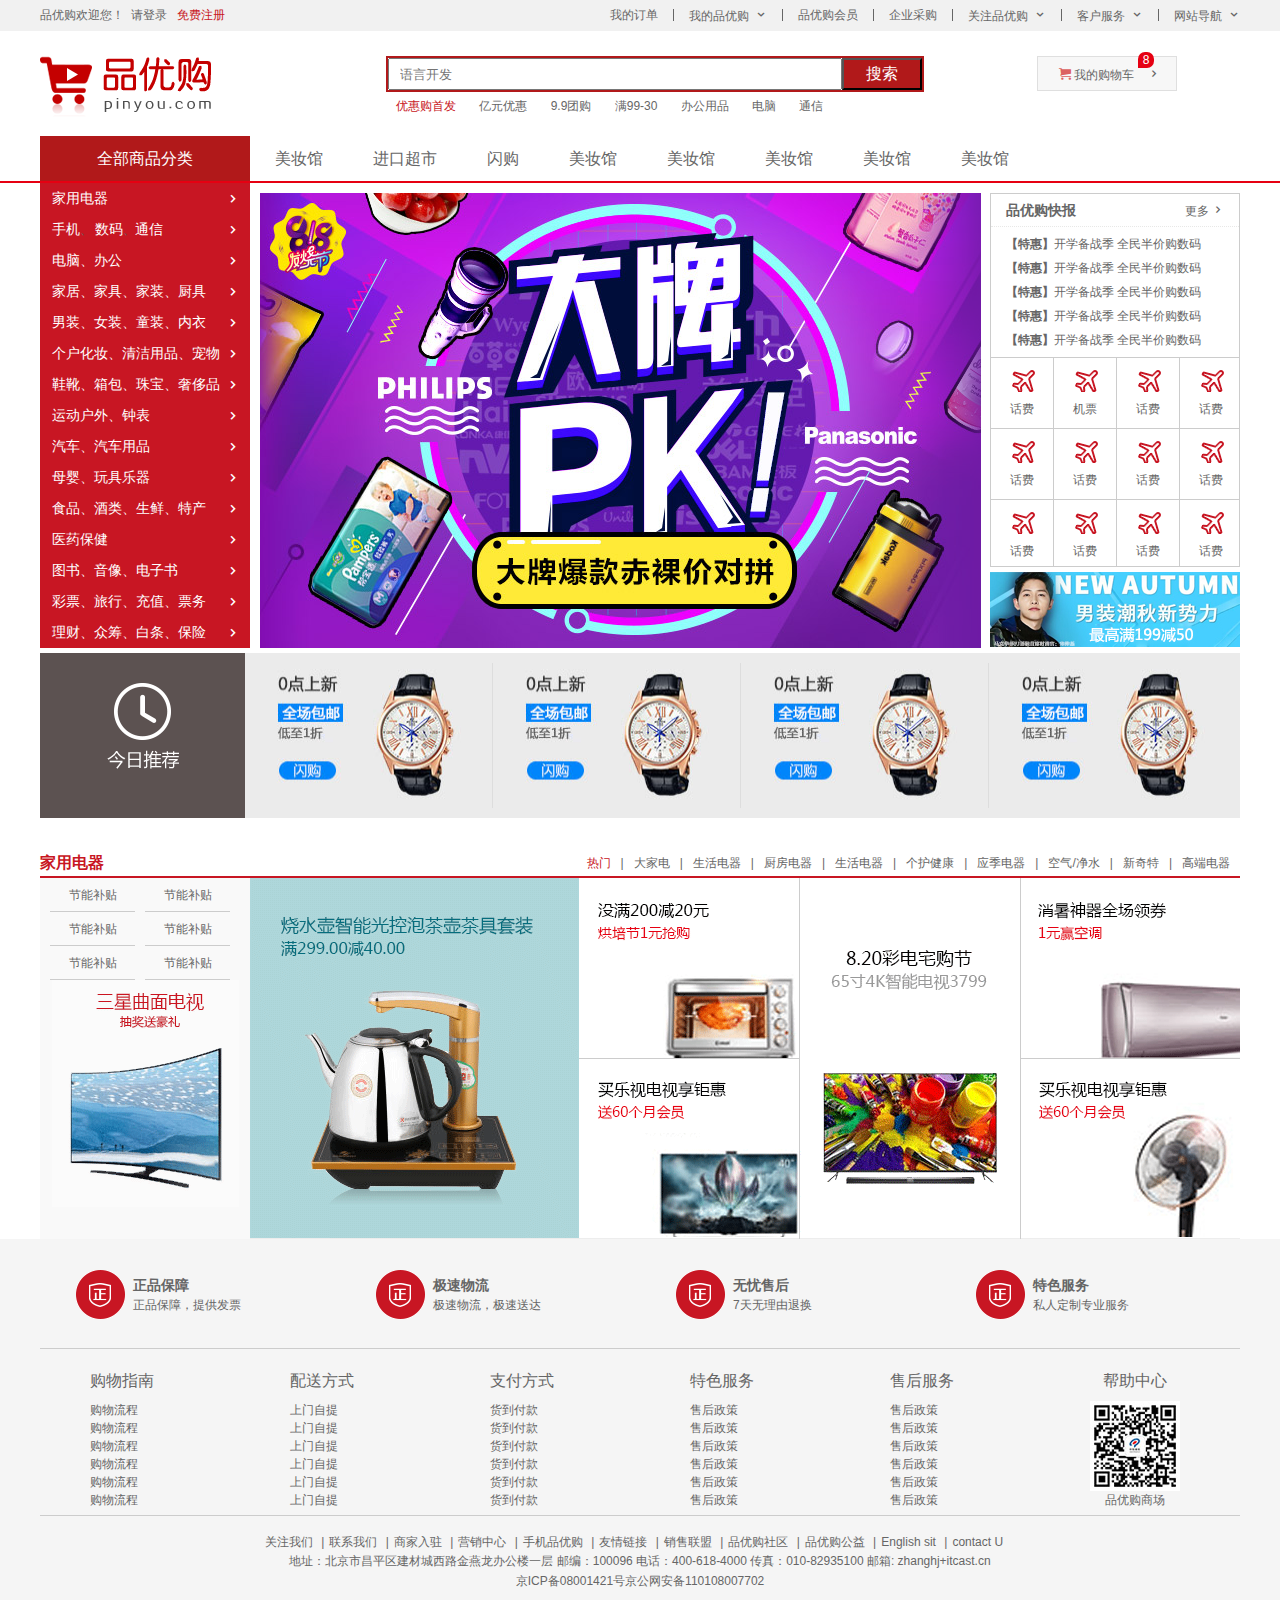
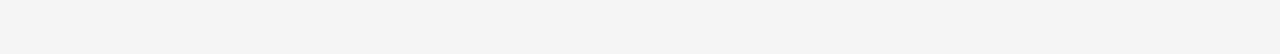
<file: index.html>
<!DOCTYPE html>
<html lang="en">
<head>
    <meta charset="UTF-8">
    <meta name="viewport" content="width=device-width, initial-scale=1.0">
    <title>品优购-综合网购首选-正品低价、品质保障、配送及时、轻松购物！</title>
    <!-- 网站说明 -->
    <meta name="description" content="品优购-专业的综合网上购物商城,销售家电、数码通讯、电脑、
    家居百货、服装服饰、母婴、图书、食品等数万个品牌优质商品.便捷、诚信的服务，为您提供愉悦的网上购物
    体验">
    <!-- 关键字 -->
    <meta name="keywords" content=""网上购物,网上商城,手机,笔记本,电脑,MP3,CD,VCD,DV,相机,数码,配
    件,手表,存储卡,品优购">
    <!-- 引入初始化样式文件 -->
    <link rel="stylesheet" href="css/base.css">
    <!-- 引入公共样式文件 -->
    <link rel="stylesheet" href="css/common.css">
    <!-- 引入首页特有样式表 -->
    <link rel="stylesheet" href="css/index.css">
    <!-- 引入favicon字体图标 -->
    <link rel="shortcut icon" href="favicon.ico">

</head>
<body>
    <!-- 快捷导航模块 -->
    <section class="shortcut">
        <div class="w">
            <div class="fl">
                <ul>
                    <li>品优购欢迎您！ &nbsp</li>
                    <li><a href="register.html">请登录 </a> &nbsp <a href="#" class="style_red">免费注册</a>
                </ul>
            </div>
            <div class="fr">
                <ul>
                    <li>我的订单</li>
                    <li></li>
                    <li class="arrow-icon">我的品优购</li>
                    <li></li>
                    <li>品优购会员</li>
                    <li></li>
                    <li>企业采购</li>
                    <li></li>
                    <li class="arrow-icon">关注品优购</li>
                    <li></li>
                    <li class="arrow-icon">客户服务</li>
                    <li></li>
                    <li class="arrow-icon">网站导航</li>
                </ul>
            </div>
        </div>
    </section>
    <!-- header头部模块制作 -->
    <header class="header w">
       <!-- logo模块 -->
    <div class="logo">
        <!-- H1标签，告诉搜索引擎，很重要 -->
        <h1>
            <a href="index.html" title="品优购商城"></a>
        </h1>
    </div>
    <!-- 搜索模块 -->
    <div class="search">
        <input type="text" name="" id="" placeholder="语言开发">
        <button>搜索</button>
    </div>
    <!-- 关键词模块  -->
    <div class="hotwords">
        <a href="#" class="style_red">优惠购首发</a>
        <a href="#">亿元优惠</a>
        <a href="#">9.9团购</a>
        <a href="#">满99-30</a>
        <a href="#">办公用品</a>
        <a href="#">电脑</a>
        <a href="#">通信</a>
    </div>
    <!-- 购物车模块 -->
    <div class="shopcar">
        我的购物车
        <i class="count">8</i>
    </div>
    </header>
    <!-- nav模块 -->
    <div class="nav">
        <div class="w">
           <div class="dropdown">
                <div class="dt">全部商品分类</div>
                <div class="dd">
                    <ul>
                        <li><a href="#">家用电器</a> </li>
                        <li><a href="list.html">手机</a>、 <a href="#">数码</a>、<a href="#">通信</a> </li>
                        <li><a href="#">电脑、办公</a> </li>
                        <li><a href="#">家居、家具、家装、厨具</a> </li>
                        <li><a href="#">男装、女装、童装、内衣</a> </li>
                        <li><a href="#">个户化妆、清洁用品、宠物</a> </li>
                        <li><a href="#">鞋靴、箱包、珠宝、奢侈品</a> </li>
                        <li><a href="#">运动户外、钟表</a> </li>
                        <li><a href="#">汽车、汽车用品</a> </li>
                        <li><a href="#">母婴、玩具乐器</a> </li>
                        <li><a href="#">食品、酒类、生鲜、特产</a> </li>
                        <li><a href="#">医药保健</a> </li>
                        <li><a href="#">图书、音像、电子书</a> </li>
                        <li><a href="#">彩票、旅行、充值、票务</a> </li>
                        <li><a href="#">理财、众筹、白条、保险</a> </li>

                    </ul>
                </div>
            </div>
            <div class="navitems">
                <ul>
                    <li><a href="#">美妆馆</a></li>
                    <li><a href="#">进口超市</a></li>
                    <li><a href="#">闪购</a></li>
                    <li><a href="#">美妆馆</a></li>
                    <li><a href="#">美妆馆</a></li>
                    <li><a href="#">美妆馆</a></li>
                    <li><a href="#">美妆馆</a></li>
                    <li><a href="#">美妆馆</a></li>
                </ul>
            </div> 
        </div>
    </div>
    <!-- nav模块结束 -->
    <!-- 首页专有的模块开始 -->
    <div class="w">
        <div class="main">
            <div class="focus">
                <ul>
                    <li>
                        <img src="upload/focus1.png" alt="">
                    </li>
                </ul>
            </div>
            <div class="newsflash">
                <div class="news">
                    <div class="bd">
                        <h5>品优购快报</h5>
                        <a href="#" class="more">更多&nbsp;</a>
                    </div>
                    <div class="news_bd">
                        <ul>
                            <li><a href="#"><strong>【特惠】</strong>开学备战季&nbsp;全民半价购数码</a></li>
                            <li><a href="#"><strong>【特惠】</strong>开学备战季&nbsp;全民半价购数码</a></li>
                            <li><a href="#"><strong>【特惠】</strong>开学备战季&nbsp;全民半价购数码</a></li>
                            <li><a href="#"><strong>【特惠】</strong>开学备战季&nbsp;全民半价购数码</a></li>
                            <li><a href="#"><strong>【特惠】</strong>开学备战季&nbsp;全民半价购数码</a></li>
                        </ul>
                    </div>
                </div>
                <div class="lifeservice">
                    <ul>
                        <li><i></i><p>话费</p></li>
                        <li><i></i><p>机票</p></li>
                        <li><i></i><p>话费</p></li>
                        <li><i></i><p>话费</p></li>
                        <li><i></i><p>话费</p></li>
                        <li><i></i><p>话费</p></li>
                        <li><i></i><p>话费</p></li>
                        <li><i></i><p>话费</p></li>
                        <li><i></i><p>话费</p></li>
                        <li><i></i><p>话费</p></li>
                        <li><i></i><p>话费</p></li>
                        <li><i></i><p>话费</p></li>
                    </ul>
                </div>
                <div class="bargin">
                    <img src="upload/bargain.png" alt="">
                </div>
            </div>
        </div>
    </div>
    <!-- 推荐模块开始 -->
    <div class="recom w">
        <div class="recom_hd">
            <img src="images/recom.png">
        </div>
        <div class="recom_bd">
            <ul>
                <li><img src="upload/recom_03.jpg" alt=""></li>
                <li><img src="upload/recom_03.jpg" alt=""></li>
                <li><img src="upload/recom_03.jpg" alt=""></li>
                <li><img src="upload/recom_03.jpg" alt=""></li>
            </ul>
        </div>
    </div>
    <!-- 楼层区域制作start -->
    <div class="floor">
        <!-- 一楼家电区 -->
        <div class="jiadian w">
            <div class="box_hd">
                <h5>家用电器</h5>
                <div class="tab_list">
                    <ul>
                        <li> <a href="#" class="style_red">热门</a>|</li>
                        <li><a href="#">大家电</a>|</li>
                        <li><a href="#">生活电器</a>|</li>
                        <li><a href="#">厨房电器</a>|</li>
                        <li><a href="#">生活电器</a>|</li>
                        <li><a href="#">个护健康</a>|</li>
                        <li><a href="#">应季电器</a>|</li>
                        <li><a href="#">空气/净水</a>|</li>
                        <li><a href="#">新奇特</a>|</li>
                        <li><a href="#"> 高端电器</a></li>
                    </ul>
                </div>
            </div>
            <div class="box_bd">
                <div class="tab_content">
                    <div class="tab_list_items">
                        <div class="col_210">
                            <ul>
                                <li><a href="#">节能补贴</a></li>
                                <li><a href="#">节能补贴</a></li>
                                <li><a href="#">节能补贴</a></li>
                                <li><a href="#">节能补贴</a></li>
                                <li><a href="#">节能补贴</a></li>
                                <li><a href="#">节能补贴</a></li>
                            </ul>
                            <a href="#">
                                <img src="upload/floor-1-1.png" alt="">
                            </a>
                        </div>
                        <div class="col_329">
                            <a href="#">
                                <img src="upload/floor-1-b01.png" alt="">
                            </a>
                        </div>
                        <div class="col_221">
                            <a href="#" class="bb"> <img src="upload/floor-1-2.png" alt=""></a>
                            <a href="#"> <img src="upload/floor-1-3.png" alt=""></a>
                        </div>
                        <div class="col_221">
                                <a href="#"> <img src="upload/floor-1-4.png" alt=""></a>
                              
                        </div>
                        <div class="col_219">
                                <a href="#" class="bb"> <img src="upload/floor-1-5.png" alt=""></a>
                                <a href="#"> <img src="upload/floor-1-6.png" alt=""></a>
                        </div>
                    </div>
                </div>
            </div>
        </div>
    </div>
    <!-- 底部模块开始 -->
    <footer class="footer">
        <div class="w">
            <!-- 服务模块 -->
            <div class="mod_service">
                <ul>
                    <li>
                        <h5></h5>
                        <div class="service_txt">
                            <h4>正品保障</h4>
                            <p>正品保障，提供发票</p>
                        </div>
                    </li>
                    <li>
                        <h5></h5>
                        <div class="service_txt">
                            <h4>极速物流</h4>
                            <p>极速物流，极速送达</p>
                        </div>
                    </li>
                    <li>
                        <h5></h5>
                        <div class="service_txt">
                            <h4>无忧售后</h4>
                            <p>7天无理由退换</p>
                        </div>
                    </li>
                    <li>
                        <h5></h5>
                        <div class="service_txt">
                            <h4>特色服务</h4>
                            <p>私人定制专业服务</p>
                        </div>
                    </li>
                </ul>
            </div>
            <!-- 帮助模块 -->
            <div class="mod_help">
                <dl>
                    <dt>购物指南</dt>
                    <dd><a href="#">购物流程</a></dd>
                    <dd><a href="#">购物流程</a></dd>
                    <dd><a href="#">购物流程</a></dd>
                    <dd><a href="#">购物流程</a></dd>
                    <dd><a href="#">购物流程</a></dd>
                    <dd><a href="#">购物流程</a></dd>
                </dl>
                <dl>
                    <dt>配送方式</dt>
                    <dd><a href="#">上门自提</a></dd>
                    <dd><a href="#">上门自提</a></dd>
                    <dd><a href="#">上门自提</a></dd>
                    <dd><a href="#">上门自提</a></dd>
                    <dd><a href="#">上门自提</a></dd>
                    <dd><a href="#">上门自提</a></dd>
                </dl>
                <dl>
                    <dt>支付方式</dt>
                    <dd><a href="#">货到付款</a></dd>
                    <dd><a href="#">货到付款</a></dd>
                    <dd><a href="#">货到付款</a></dd>
                    <dd><a href="#">货到付款</a></dd>
                    <dd><a href="#">货到付款</a></dd>
                    <dd><a href="#">货到付款</a></dd>
                </dl>
                <dl>
                    <dt>特色服务</dt>
                    <dd><a href="#">售后政策</a></dd>
                    <dd><a href="#">售后政策</a></dd>
                    <dd><a href="#">售后政策</a></dd>
                    <dd><a href="#">售后政策</a></dd>
                    <dd><a href="#">售后政策</a></dd>
                    <dd><a href="#">售后政策</a></dd>
                </dl>
                <dl>
                    <dt>售后服务</dt>
                    <dd><a href="#">售后政策</a></dd>
                    <dd><a href="#">售后政策</a></dd>
                    <dd><a href="#">售后政策</a></dd>
                    <dd><a href="#">售后政策</a></dd>
                    <dd><a href="#">售后政策</a></dd>
                    <dd><a href="#">售后政策</a></dd>
                </dl>
                <dl>
                    <dt>帮助中心</dt>
                    <dd>
                        <img src="images/wx_cz.jpg">
                        品优购商场
                    </dd>
                </dl>
            </div>
            <!-- 版权模块 -->
            <div class="mod_copyright">
                <div class="links">
                    <ul>
                        <li>
                            <a href="#">关注我们</a>
                            <span>|</span>
                        </li>
                        <li>
                            <a href="#">联系我们</a>
                            <span>|</span>
                        </li>
                        <li>
                            <a href="#">商家入驻</a>
                            <span>|</span>
                        </li>
                        <li>
                            <a href="#">营销中心</a>
                            <span>|</span>
                        </li>
                        <li>
                            <a href="#">手机品优购</a>
                            <span>|</span>
                        </li>
                        <li>
                            <a href="#">友情链接</a>
                            <span>|</span>
                        </li>
                        <li>
                            <a href="#">销售联盟</a>
                            <span>|</span>
                        </li>
                        <li><a href="#">品优购社区</a>
                        <span>|</span></li>
                        <li><a href="#">品优购公益</a>
                        <span>|</span></li>
                        <li><a href="#">English sit</a>
                        <span>|</span></li>
                        <li><a href="#">contact U</a></li>
                    </ul>
                </div>
                <div class="copyright">
                    <p>地址：北京市昌平区建材城西路金燕龙办公楼一层 邮编：100096 电话：400-618-4000 传真：010-82935100 邮箱: zhanghj+itcast.cn <br>
                            京ICP备08001421号京公网安备110108007702</p>
                </div>
            </div>
        </div>
    </footer>
    
</body>
</html>
</file>
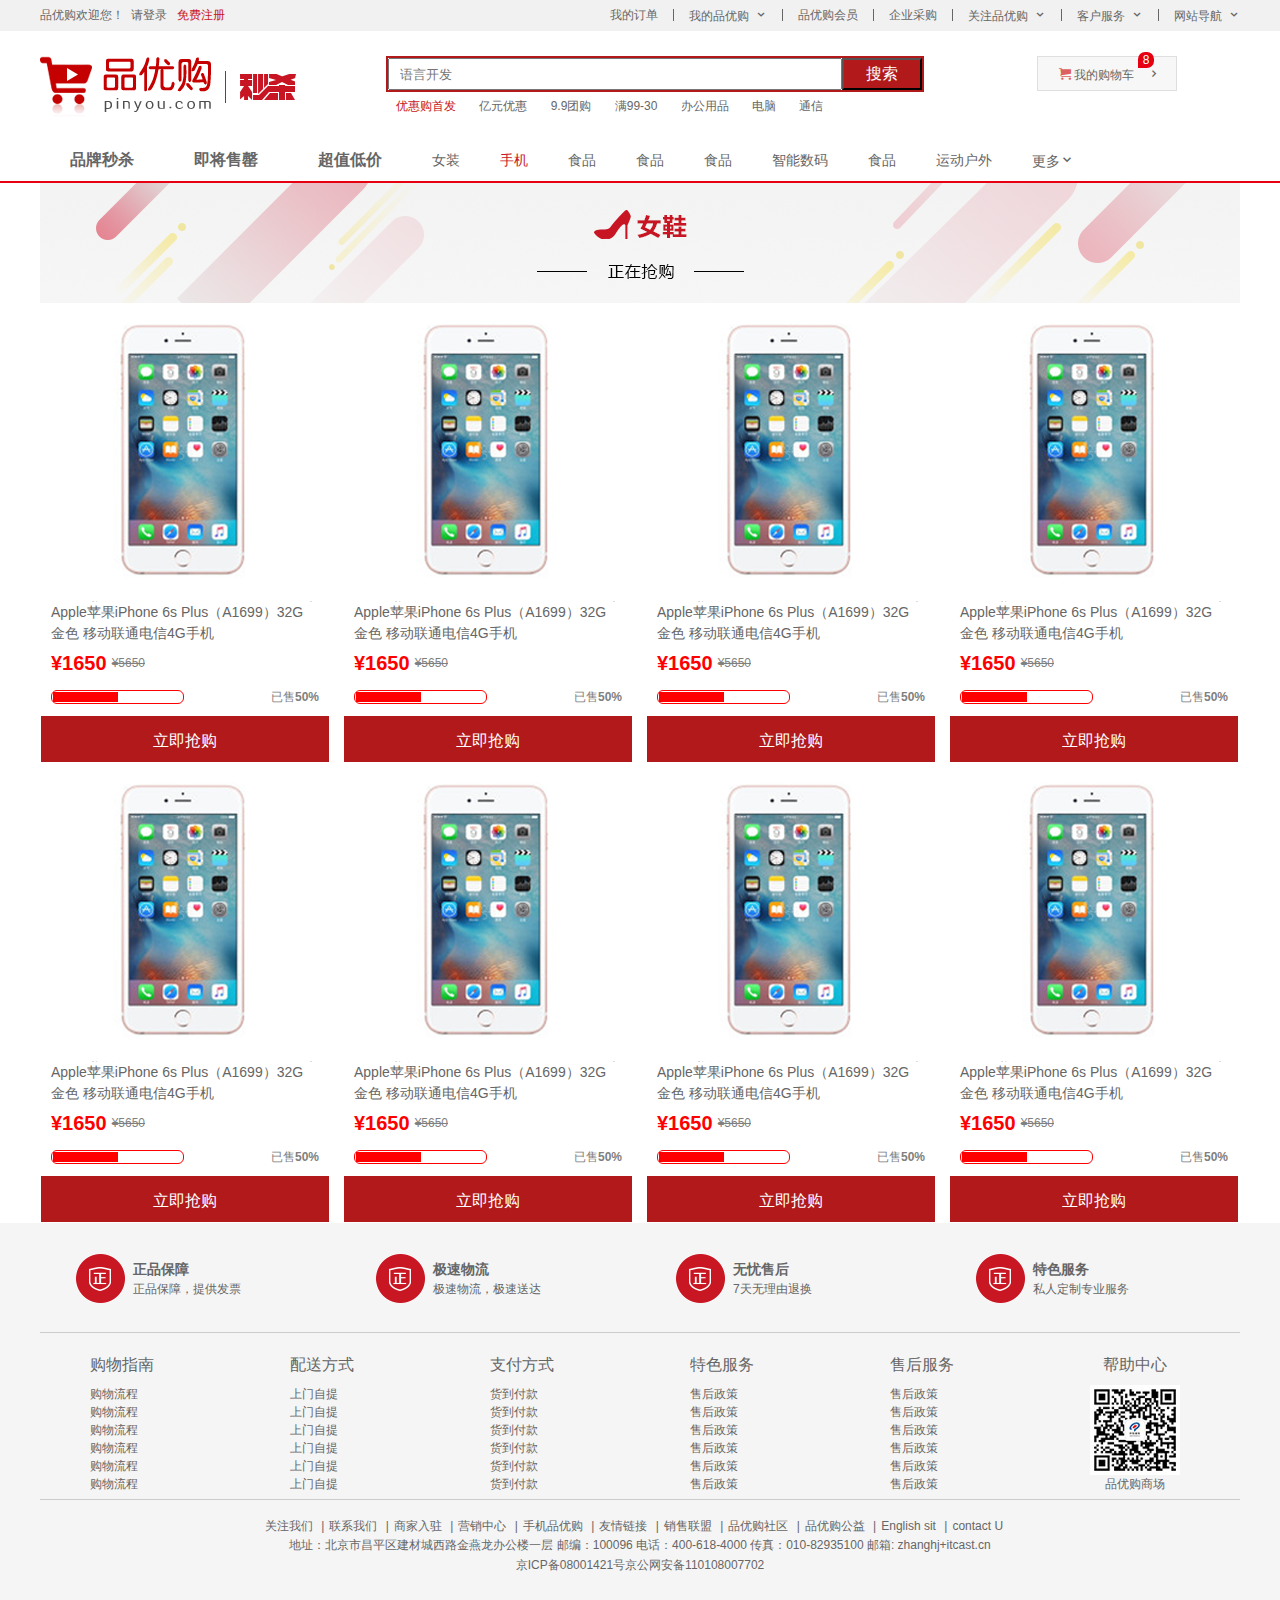
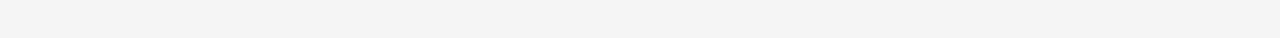
<file: list.html>
<!DOCTYPE html>
<html lang="en">
<head>
    <meta charset="UTF-8">
    <meta name="viewport" content="width=device-width, initial-scale=1.0">
    <title>品优购列表页</title>
    <!-- 引入favicon图标 -->
    <link rel="shortcut icon" href="favicon.ico" />
    <!-- 引入我们初始化样式文件 -->
    <link rel="stylesheet" href="css/base.css">
    <!-- 引入我们公共的样式文件 -->
    <link rel="stylesheet" href="css/common.css">
    <!-- 引入我们列表页的css文件 -->
    <link rel="stylesheet" href="css/list.css">
</head>
<body>
    <!-- 快捷导航模块 -->
    <section class="shortcut">
            <div class="w">
                <div class="fl">
                    <ul>
                        <li>品优购欢迎您！ &nbsp</li>
                        <li><a href="#">请登录 </a> &nbsp <a href="#" class="style_red">免费注册</a>
                    </ul>
                </div>
                <div class="fr">
                    <ul>
                        <li>我的订单</li>
                        <li></li>
                        <li class="arrow-icon">我的品优购</li>
                        <li></li>
                        <li>品优购会员</li>
                        <li></li>
                        <li>企业采购</li>
                        <li></li>
                        <li class="arrow-icon">关注品优购</li>
                        <li></li>
                        <li class="arrow-icon">客户服务</li>
                        <li></li>
                        <li class="arrow-icon">网站导航</li>
                    </ul>
                </div>
            </div>
    </section>
    <!-- header头部模块制作 -->
    <header class="header w">
        <!-- logo模块 -->
        <div class="logo">
            <!-- H1标签，告诉搜索引擎，很重要 -->
            <h1>
                <a href="index.html" title="品优购商城"></a>
            </h1>
        </div>
        <!-- 列表秒杀mok -->
        <div class="sk">
            <img src="images/sk.png" alt="">
        </div>
        <!-- 搜索模块 -->
        <div class="search">
            <input type="text" name="" id="" placeholder="语言开发">
            <button>搜索</button>
        </div>
        <!-- 关键词模块  -->
        <div class="hotwords">
            <a href="#" class="style_red">优惠购首发</a>
            <a href="#">亿元优惠</a>
            <a href="#">9.9团购</a>
            <a href="#">满99-30</a>
            <a href="#">办公用品</a>
            <a href="#">电脑</a>
            <a href="#">通信</a>
        </div>
        <!-- 购物车模块 -->
        <div class="shopcar">
            我的购物车
            <i class="count">8</i>
        </div>
    </header>
    <!-- nav模块开始 -->
    <div class="nav">
        <div class="w">
            <div class="sk_list">
                <ul>
                    <li><a href="#">品牌秒杀</a></li>
                    <li><a href="#">即将售罄</a></li>
                    <li><a href="#">超值低价</a></li>
                </ul>
            </div>
            <div class="sk_con">
                <ul>
                    <li><a href="#">女装</a></li>
                    <li><a href="#" class="style_red">手机</a></li>
                    <li><a href="#">食品</a></li>
                    <li><a href="#">食品</a></li>
                    <li><a href="#">食品</a></li>
                    <li><a href="#">智能数码</a></li>
                    <li><a href="#">食品</a></li>
                    <li><a href="#">运动户外</a></li>
                    <li><a href="#" class="more">更多</a></li>
                </ul>
            </div>
        </div>
    </div>
    <!-- 列表页主体模块开始 -->
    <div class="sk_container">
        <div class="w">
            <div class="sk_hd">
                <img src="upload/bg_03.png" alt="">
            </div>
            <div class="sk_bd">
                <ul class="clearfix">
                   <li>
                       <div class="box1">
                           <img src="images/iphone.png" alt="">
                           <p class="review">Apple苹果iPhone 6s Plus（A1699）32G 金色 移动联通电信4G手机</p>
                           <div class="price">
                                <span class="miaosha">
                                    ¥1650
                                </span>
                                <span class="origin">
                                    ¥5650
                                </span>
                            </div>
                            <div class="jindutiao">
                                <div class="bar">
                                    <div class="bar_in"></div>
                                </div>
                                <span>已售<strong>50%</strong></span>
                            </div>
                                
                            <div class="buy_now">
                                <a href="#">立即抢购</a>
                            </div>
                        </div>
                    </li>
                    <li>
                        <div class="box1">
                            <img src="images/iphone.png" alt="">
                            <p class="review">Apple苹果iPhone 6s Plus（A1699）32G 金色 移动联通电信4G手机</p>
                            <div class="price">
                                 <span class="miaosha">
                                     ¥1650
                                 </span>
                                 <span class="origin">
                                     ¥5650
                                 </span>
                             </div>
                             <div class="jindutiao">
                                 <div class="bar">
                                     <div class="bar_in"></div>
                                 </div>
                                 <span>已售<strong>50%</strong></span>
                             </div>
                                 
                             <div class="buy_now">
                                <a href="#">立即抢购</a>
                             </div>
                         </div>
                     </li>
                     <li>
                        <div class="box1">
                            <img src="images/iphone.png" alt="">
                            <p class="review">Apple苹果iPhone 6s Plus（A1699）32G 金色 移动联通电信4G手机</p>
                            <div class="price">
                                 <span class="miaosha">
                                     ¥1650
                                 </span>
                                 <span class="origin">
                                     ¥5650
                                 </span>
                             </div>
                             <div class="jindutiao">
                                 <div class="bar">
                                     <div class="bar_in"></div>
                                 </div>
                                 <span>已售<strong>50%</strong></span>
                             </div>
                                 
                             <div class="buy_now">
                                <a href="#">立即抢购</a>
                             </div>
                         </div>
                     </li>
                     <li>
                        <div class="box1">
                            <img src="images/iphone.png" alt="">
                            <p class="review">Apple苹果iPhone 6s Plus（A1699）32G 金色 移动联通电信4G手机</p>
                            <div class="price">
                                 <span class="miaosha">
                                     ¥1650
                                 </span>
                                 <span class="origin">
                                     ¥5650
                                 </span>
                             </div>
                             <div class="jindutiao">
                                 <div class="bar">
                                     <div class="bar_in"></div>
                                 </div>
                                 <span>已售<strong>50%</strong></span>
                             </div>
                                 
                             <div class="buy_now">
                                <a href="#">立即抢购</a>
                             </div>
                         </div>
                     </li>
                     <li>
                        <div class="box1">
                            <img src="images/iphone.png" alt="">
                            <p class="review">Apple苹果iPhone 6s Plus（A1699）32G 金色 移动联通电信4G手机</p>
                            <div class="price">
                                 <span class="miaosha">
                                     ¥1650
                                 </span>
                                 <span class="origin">
                                     ¥5650
                                 </span>
                             </div>
                             <div class="jindutiao">
                                 <div class="bar">
                                     <div class="bar_in"></div>
                                 </div>
                                 <span>已售<strong>50%</strong></span>
                             </div>
                                 
                             <div class="buy_now">
                                <a href="#">立即抢购</a>
                             </div>
                         </div>
                     </li>
                     <li>
                         <div class="box1">
                             <img src="images/iphone.png" alt="">
                             <p class="review">Apple苹果iPhone 6s Plus（A1699）32G 金色 移动联通电信4G手机</p>
                             <div class="price">
                                  <span class="miaosha">
                                      ¥1650
                                  </span>
                                  <span class="origin">
                                      ¥5650
                                  </span>
                              </div>
                              <div class="jindutiao">
                                  <div class="bar">
                                      <div class="bar_in"></div>
                                  </div>
                                  <span>已售<strong>50%</strong></span>
                              </div>
                                  
                              <div class="buy_now">
                                <a href="#">立即抢购</a>
                              </div>
                          </div>
                      </li>
                      <li>
                         <div class="box1">
                             <img src="images/iphone.png" alt="">
                             <p class="review">Apple苹果iPhone 6s Plus（A1699）32G 金色 移动联通电信4G手机</p>
                             <div class="price">
                                  <span class="miaosha">
                                      ¥1650
                                  </span>
                                  <span class="origin">
                                      ¥5650
                                  </span>
                              </div>
                              <div class="jindutiao">
                                  <div class="bar">
                                      <div class="bar_in"></div>
                                  </div>
                                  <span>已售<strong>50%</strong></span>
                              </div>
                                  
                              <div class="buy_now">
                                <a href="#">立即抢购</a>
                              </div>
                          </div>
                      </li>
                      <li>
                         <div class="box1">
                             <img src="images/iphone.png" alt="">
                             <p class="review">Apple苹果iPhone 6s Plus（A1699）32G 金色 移动联通电信4G手机</p>
                             <div class="price">
                                  <span class="miaosha">
                                      ¥1650
                                  </span>
                                  <span class="origin">
                                      ¥5650
                                  </span>
                              </div>
                              <div class="jindutiao">
                                  <div class="bar">
                                      <div class="bar_in"></div>
                                  </div>
                                  <span>已售<strong>50%</strong></span>
                              </div>
                                  
                              <div class="buy_now">
                                  <a href="#">立即抢购</a>
                              </div>
                          </div>
                      </li>
                </ul>
            </div>
        </div>
    </div>
    <!-- 底部模块开始 -->
    <footer class="footer">
        <div class="w">
            <!-- 服务模块 -->
            <div class="mod_service">
                <ul>
                    <li>
                        <h5></h5>
                        <div class="service_txt">
                            <h4>正品保障</h4>
                            <p>正品保障，提供发票</p>
                        </div>
                    </li>
                    <li>
                        <h5></h5>
                        <div class="service_txt">
                            <h4>极速物流</h4>
                            <p>极速物流，极速送达</p>
                        </div>
                    </li>
                    <li>
                        <h5></h5>
                        <div class="service_txt">
                            <h4>无忧售后</h4>
                            <p>7天无理由退换</p>
                        </div>
                    </li>
                    <li>
                        <h5></h5>
                        <div class="service_txt">
                            <h4>特色服务</h4>
                            <p>私人定制专业服务</p>
                        </div>
                    </li>
                </ul>
            </div>
            <!-- 帮助模块 -->
            <div class="mod_help">
                <dl>
                    <dt>购物指南</dt>
                    <dd><a href="#">购物流程</a></dd>
                    <dd><a href="#">购物流程</a></dd>
                    <dd><a href="#">购物流程</a></dd>
                    <dd><a href="#">购物流程</a></dd>
                    <dd><a href="#">购物流程</a></dd>
                    <dd><a href="#">购物流程</a></dd>
                </dl>
                <dl>
                    <dt>配送方式</dt>
                    <dd><a href="#">上门自提</a></dd>
                    <dd><a href="#">上门自提</a></dd>
                    <dd><a href="#">上门自提</a></dd>
                    <dd><a href="#">上门自提</a></dd>
                    <dd><a href="#">上门自提</a></dd>
                    <dd><a href="#">上门自提</a></dd>
                </dl>
                <dl>
                    <dt>支付方式</dt>
                    <dd><a href="#">货到付款</a></dd>
                    <dd><a href="#">货到付款</a></dd>
                    <dd><a href="#">货到付款</a></dd>
                    <dd><a href="#">货到付款</a></dd>
                    <dd><a href="#">货到付款</a></dd>
                    <dd><a href="#">货到付款</a></dd>
                </dl>
                <dl>
                    <dt>特色服务</dt>
                    <dd><a href="#">售后政策</a></dd>
                    <dd><a href="#">售后政策</a></dd>
                    <dd><a href="#">售后政策</a></dd>
                    <dd><a href="#">售后政策</a></dd>
                    <dd><a href="#">售后政策</a></dd>
                    <dd><a href="#">售后政策</a></dd>
                </dl>
                <dl>
                    <dt>售后服务</dt>
                    <dd><a href="#">售后政策</a></dd>
                    <dd><a href="#">售后政策</a></dd>
                    <dd><a href="#">售后政策</a></dd>
                    <dd><a href="#">售后政策</a></dd>
                    <dd><a href="#">售后政策</a></dd>
                    <dd><a href="#">售后政策</a></dd>
                </dl>
                <dl>
                    <dt>帮助中心</dt>
                    <dd>
                        <img src="images/wx_cz.jpg">
                        品优购商场
                    </dd>
                </dl>
            </div>
            <!-- 版权模块 -->
            <div class="mod_copyright">
                <div class="links">
                    <ul>
                        <li>
                            <a href="#">关注我们</a>
                            <span>|</span>
                        </li>
                        <li>
                            <a href="#">联系我们</a>
                            <span>|</span>
                        </li>
                        <li>
                            <a href="#">商家入驻</a>
                            <span>|</span>
                        </li>
                        <li>
                            <a href="#">营销中心</a>
                            <span>|</span>
                        </li>
                        <li>
                            <a href="#">手机品优购</a>
                            <span>|</span>
                        </li>
                        <li>
                            <a href="#">友情链接</a>
                            <span>|</span>
                        </li>
                        <li>
                            <a href="#">销售联盟</a>
                            <span>|</span>
                        </li>
                        <li><a href="#">品优购社区</a>
                        <span>|</span></li>
                        <li><a href="#">品优购公益</a>
                        <span>|</span></li>
                        <li><a href="#">English sit</a>
                        <span>|</span></li>
                        <li><a href="#">contact U</a></li>
                    </ul>
                </div>
                <div class="copyright">
                    <p>地址：北京市昌平区建材城西路金燕龙办公楼一层 邮编：100096 电话：400-618-4000 传真：010-82935100 邮箱: zhanghj+itcast.cn <br>
                            京ICP备08001421号京公网安备110108007702</p>
                </div>
            </div>
        </div>
    </footer>
</body>
</html>
</file>
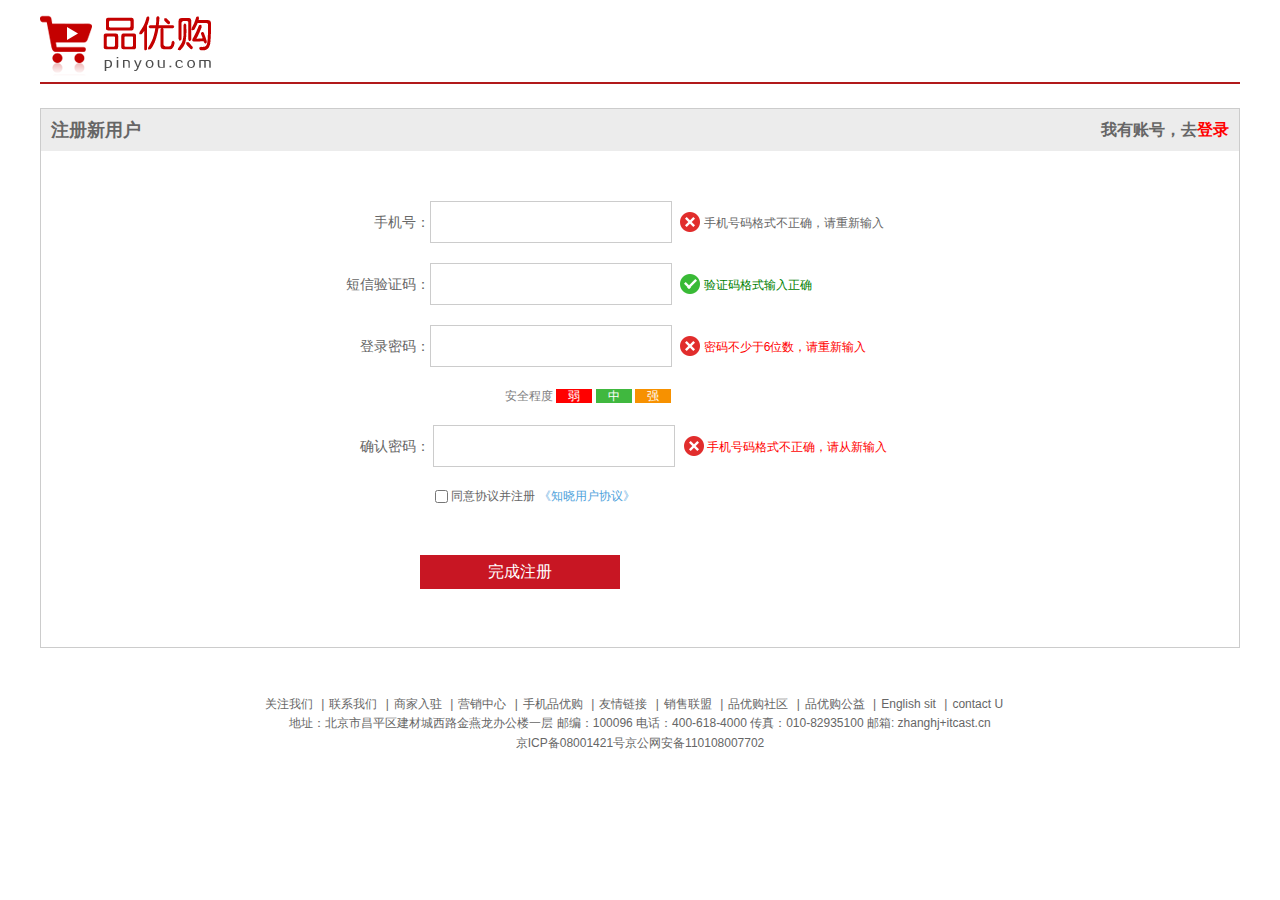
<file: register.html>
<!DOCTYPE html>
<html lang="en">
<head>
    <meta charset="UTF-8">
    <meta name="viewport" content="width=device-width, initial-scale=1.0">
    <title>品优购个人注册</title>
    <link rel="stylesheet" href="css/base.css">
    <link rel="stylesheet" href="css/register.css">
    <link rel="shortcut icon" href="favicon.ico">
</head>
<body>
    <div class="w">
        <!-- 头部 -->
        <header>
           <div class="logo">
                <a href="index.html"><img src="images/logo.png" alt=""></a>
            </div> 
        </header>
        <!-- 注册内容 -->
        <div class="registerarea">
            <h3>注册新用户
                <div class="login">我有账号，去<a href="#">登录</a></div>
            </h3>
            <div class="reg_form">
                <form action="">
                    <ul>
                        <li>
                            <label>手机号：</label><input type="text" class="inp">
                            <span clas="error"><i class="error_icon"></i> 手机号码格式不正确，请重新输入</span>
                        </li>
                        <li>
                            <label>短信验证码：</label><input type="text" class="inp">
                            <span class="success"><i class="success_icon"></i> 验证码格式输入正确</span>
                        </li>
                        <li>
                            <label>登录密码：</label><input type="password" class="inp">
                            <span class="error"><i class="error_icon"></i> 密码不少于6位数，请重新输入</span>
                        </li>
                        <li class="safe">
                            安全程度 <em class="ruo">弱</em> <em class="zhong">中</em> <em class="qiang">强</em> 
                        </li>
                        <li>
                            <label for="">确认密码：</label> <input type="password" class="inp">
                            <span class="error"> <i class="error_icon"></i> 手机号码格式不正确，请从新输入 </span></li>
                        <li class="agree">
                            <input type="checkbox" name="" id=""> 同意协议并注册 <a href="#">《知晓用户协议》</a>    
                        </li>
                        <li>
                            <input type="submit" value="完成注册" class="btn">
                        </li>
                    </ul>
                </form>
            </div>

        </div>
        <!-- 尾部 -->
        <footer>
            <!-- 版权模块 -->
            <div class="mod_copyright">
                <div class="links">
                    <ul>
                        <li>
                            <a href="#">关注我们</a>
                            <span>|</span>
                        </li>
                        <li>
                            <a href="#">联系我们</a>
                            <span>|</span>
                        </li>
                        <li>
                            <a href="#">商家入驻</a>
                            <span>|</span>
                        </li>
                        <li>
                            <a href="#">营销中心</a>
                            <span>|</span>
                        </li>
                        <li>
                            <a href="#">手机品优购</a>
                            <span>|</span>
                        </li>
                        <li>
                            <a href="#">友情链接</a>
                            <span>|</span>
                        </li>
                        <li>
                            <a href="#">销售联盟</a>
                            <span>|</span>
                        </li>
                        <li><a href="#">品优购社区</a>
                        <span>|</span></li>
                        <li><a href="#">品优购公益</a>
                        <span>|</span></li>
                        <li><a href="#">English sit</a>
                        <span>|</span></li>
                        <li><a href="#">contact U</a></li>
                    </ul>
                </div>
                <div class="copyright">
                    <p>地址：北京市昌平区建材城西路金燕龙办公楼一层 邮编：100096 电话：400-618-4000 传真：010-82935100 邮箱: zhanghj+itcast.cn <br>
                                京ICP备08001421号京公网安备110108007702</p>
                </div>
            </div>
            
        </footer>
    </div>
    
</body>
</html>
</file>
<file: css/base.css>
/* 把我们所有标签的内外边距清零 */
* {
    margin: 0;
    padding: 0;
    /* css3盒子模型 */
    box-sizing: border-box;
}
/* em 和 i 斜体的文字不倾斜 */
em,
i {
    font-style: normal
}
/* 去掉li 的小圆点 */
li {
    list-style: none
}

img {
    /* border 0 照顾低版本浏览器 如果 图片外面包含了链接会有边框的问题 */
    border: 0;
    /* 取消图片底侧有空白缝隙的问题 */
    vertical-align: middle
}

button {
    /* 当我们鼠标经过button 按钮的时候，鼠标变成小手 */
    cursor: pointer
}

a {
    color: #666;
    text-decoration: none
}

a:hover {
    color: #c81623
}

button,
input {
    /* "\5B8B\4F53" 就是宋体的意思 这样浏览器兼容性比较好 */
    font-family: Microsoft YaHei, Heiti SC, tahoma, arial, Hiragino Sans GB, "\5B8B\4F53", sans-serif
}

body {
    /* CSS3 抗锯齿形 让文字显示的更加清晰 */
    -webkit-font-smoothing: antialiased;
    background-color: #fff;
    font: 12px/1.5 Microsoft YaHei, Heiti SC, tahoma, arial, Hiragino Sans GB, "\5B8B\4F53", sans-serif;
    color: #666
}

.hide,
.none {
    display: none
}
/* 清除浮动 */
.clearfix:after {
    visibility: hidden;
    clear: both;
    display: block;
    content: ".";
    height: 0
}

.clearfix {
    *zoom: 1
}
</file>
<file: css/common.css>
@font-face {
    font-family: 'icomoon';
    src:  url('../fonts/icomoon.eot?k8s2f0');
    src:  url('../fonts/icomoon.eot?k8s2f0#iefix') format('embedded-opentype'),
      url('../fonts/icomoon.ttf?k8s2f0') format('truetype'),
      url('../fonts/icomoon.woff?k8s2f0') format('woff'),
      url('../fonts/icomoon.svg?k8s2f0#icomoon') format('svg');
    font-weight: normal;
    font-style: normal;
    font-display: block;
}
/* 版心 */
.w {
    width: 1200px;
    margin: 0 auto;
}
.fl {
    float: left;
}
.fr {
    float: right;
}
.style_red {
    color: #c81623;
}
/* 快捷导航模块 */
.shortcut {
    width: 100%;
    height: 31px;
    line-height: 31px;
    background-color: #f1f1f1;
}
.shortcut ul li {
    float: left;
}
.shortcut .fr ul li:nth-child(even) {
    width: 1px;
    height: 12px;
    background-color: #666666;
    margin: 9px 15px 0;
}
.arrow-icon::after {
    content: '\e900';
    font-family: 'icomoon';
    margin-left: 6px;
}
/* header模块 */
.header {
    position: relative;
     height: 105px;
}
.logo {
    position: absolute;
    top: 25px;
    height: 61px;
    width: 171px;
}
.logo a {
    display: block;
    width: 171px;
    height: 61px;
    background: url(../images/logo.png) no-repeat;
    /* 文字不要显示出来 */
    text-indent: -9999px;
    overflow: hidden;
}
.search {
    position: absolute;
    left: 346px;
    top: 25px;
    width: 538px;
    height: 36px;
    border: 2px solid #b1191a;
}
.search input {
    float: left;
    width: 454px;
    height: 32px;
    padding-left: 10px;
}
.search button {
    float: left;
    width: 80px;
    height: 32px;
    background-color: #b1191a;
    font-size: 16px;
    color: #fff;
}
.hotwords {
    position: absolute;
    top: 66px;
    left: 346px;
}
.hotwords a {
    margin: 0 10px;
}
.shopcar {
    position: absolute;
    top: 25px;
    left: 997px;
    width: 140px;
    height: 35px;
    line-height: 35px;
    text-align: center;
    border: 1px solid #dfdfdf;
    background-color: #f7f7f7;

}
.shopcar::before {
    content: "\e93a";
    font-family: 'icomoon';
    margin-left: 5px;
    color: #dc6262;
}
.shopcar::after {
    content: "\e903";
    font-family: 'icomoon';
    margin-left: 10px;
}
.count {
    position: absolute;
    top: -5px;
    left: 100px;
    width: 16px;
    /* 不加会看不到数字，因为继承了父盒子的35px */
    height: 16px;
    line-height: 16px;
    color: #fff;
    background-color: #e60012;
    border-radius: 7px 7px 7px 0;
}
.nav {
    height: 47px;
    border-bottom: 2px solid #e60012;
}
.nav .dropdown {
    float: left;
    width: 210px;
    height: 45px;
    background-color: #b1191a;
}
.nav .navitems {
    float: left;
}
.dropdown .dt {
    width: 100%;
    height: 100%;
    color: #fff;
    text-align: center;
    line-height: 45px;
    font-size: 16px;
}
.dropdown .dd {
    /* display: none; */
    width: 210px;
    height: 465px;
    background-color: #c81623;
    margin-top: 2px;

}

.dropdown .dd ul li {
    position: relative;
    height: 31px;
    line-height: 31px;
    margin-left: 2px;
    padding-left: 10px;
}

.dropdown .dd ul li:hover {
    background-color: #fff;
}
.dropdown .dd ul li::after {
    position: absolute;
    top: 1px;
    right: 10px;
    content: '\e903';
    font-family: 'icomoon';
    font-size: 14px;
    color: #fff;
}
.dropdown .dd ul li a {
    font-size: 14px;
    color: #fff;
}
/* 鼠标经过li 让a变颜色 */
.dropdown .dd ul li:hover a {
    color: #c81623;
}
.navitems ul li {
    float: left;
}
.navitems ul li a {
    display: block;
    height: 45px;
    line-height: 45px;
    font-size: 16px;
    padding: 0 25px;
}
.footer {
    height: 415px;
    padding-top: 30px;
    background-color: #f5f5f5;
}
.mod_service {
    height: 80px;
    border-bottom: 1px solid #ccc;
}
.mod_service ul li {
    float: left;
    height: 50px;
    width: 300px;
    padding-left: 35px;
}
.mod_service ul li h5 {
    float: left;
    width: 50px;
    height: 50px;
    background: url(../images/icons.png) no-repeat -252px -2px;
    margin-right: 8px;
}
.service_txt {
    margin-top: 6px;
}
.service_txt h4 {
    font-size: 14px;
}
.service_txt p {
    font-size: 12px;
}
.mod_help {
    height: 167px;
    background-color: #f5f5f5;
    padding-top: 20px;
    border-bottom: 1px solid #ccc;
    padding-left: 50px;
}
.mod_help dl {
    float: left;
    width: 200px;    
}
.mod_help dl:last-child {
    width: 90px;
    text-align: center;
}
.mod_help dl dt {
    font-size: 16px;
    margin-bottom: 8px;
}
.mod_copyright {
    height: 100px;
    padding-top: 20px;
    background-color: #f5f5f5;
    text-align: center;
}
.links {
    margin-bottom: 15px;
}
.links ul {
    position: absolute;
    left: 50%;
    margin-left: -375px;
}
/* 这块有疑问，京东用的是p包裹链接和span 然后line-height: 12px; */
.links ul li  {
    float: left; 
    height: 12px;
    line-height: 12px;
}
.links ul span {
    color: #666666;
    margin: 0 5px;
} 
.copyright p {
   line-height: 20px; 
}
</file>
<file: css/index.css>
.main {
    width: 980px;
    height: 455px;
    margin-left: 220px;
    margin-top: 10px;
    /* background-color: slateblue; */
}
.focus {
    float: left;
    width: 721px;
    height: 455px;
    /* background-color: slateblue; */
}
.newsflash {
    float: right;
    width: 250px;
    height: 455px;
    /* background-color: skyblue; */
}
.newsflash .news {
    height: 165px;
    border: 1px solid #ccc;
}
.bd {
    height: 33px;
    line-height: 33px;
    border-bottom: 1px dotted #e8e8e7;
    padding: 0 15px;
}
.bd h5 {
    float: left;
    font-size: 14px;
}
.bd .more {
    float: right;
}
.bd .more::after {
    content: '\e903';
    font-family: 'icomoon';
}
.news_bd {
    padding: 5px 15px;
}
.news_bd ul li {
    height: 24px;
    line-height: 24px;
}
.lifeservice {
    height: 209px;
    border: 1px solid #ccc;
    border-top: 0; 
    overflow: hidden;
}
.lifeservice ul {
    width: 252px;
}
.lifeservice ul li {
    float: left;
    height: 71px;
    width: 63px;
    border-right: 1px solid #ccc;
    border-bottom: 1px solid #ccc;
    text-align: center;
}
.lifeservice ul li i {
    display: inline-block;
    height: 25px;
    width: 25px;
    margin-top: 12px;
    background: url(../images/icons.png) no-repeat -78px -18px;
}
.bargin img {
    margin-top: 5px;
}
/* 推荐模块开始 */
.recom {
    height: 165px;
    background-color: #ebebeb;
    margin-top: 5px;
}
.recom_hd {
    float: left;
    height: 165px;
    width: 205px;
    background-color: #5c5251;
    text-align: center;   
    padding-top: 30px;
}
.recom_bd {
    float: left;
}
.recom_bd ul li {
    position: relative;
    float: left;
}
.recom_bd ul li:nth-child(-n+3)::after {
    content: '';
    position: absolute;
    top: 10px;
    right: 0;
    width: 1px;
    height: 145px;
    background-color: #ddd;
}
.recom_bd ul li img{
    width: 248px;
    height: 165px;
}
/* 楼层区开始 */
.floor {
    margin-top: 30px;
}
.box_hd {
    height: 30px;
    line-height: 30px;
    border-bottom: 2px solid #c81623;
}
.box_hd h5 {
    float: left;
    font-size: 16px;
    color: #c81623;
    font-weight: 700;
}
.tab_list {
    float: right;
    line-height: 30px;
}
.tab_list ul li {
    float: left;
}
.tab_list ul li a {
    margin: 0 10px;
}
.box_bd {
    height: 361px;
    border-bottom: 1px solid #ededed;
}
.tab_list_items>div {
    float: left;
    height: 361px;
}
.col_210 {
    float: left;
    width: 210px;
    background-color: #f9f9f9;
    text-align: center;
}
.col_210 ul {
    padding-left: 10px;
}
.col_210 ul li {
    float: left;
    width: 85px;
    height: 34px;
    border-bottom: 1px solid #ccc;
    line-height: 34px;
    margin-right: 10px;
}
.col_329 {
    width: 329px;
    text-align: center;
}
.col_221 {
    width: 221px;
    border-right: 1px solid #ccc;
}
.col_219 {
    width: 219px;
}
.bb {
    display: block;
    border-bottom: 1px solid #ccc;
}
</file>
<file: css/list.css>
.nav {
    /* 多余部分隐藏：后面给了49px ,会影响sk_hd模块的文字成环绕模式，要清除那里的影响 */
  overflow: hidden;  
}
.sk {
    position: absolute;
    top: 40px;
    left: 185px;
    border-left: 1px solid #c81523;
    padding: 3px 0 3px 14px;
}
.sk_list {
    float: left;
}
.sk_list ul li {
    float: left;
}
.sk_list ul li a {
    display: block;
    line-height: 47px;
    font-size: 16px;
    font-weight: 700;
    padding: 0 30px;
}
.sk_con {
    float: left;
}
.sk_con ul li {
    float: left;
}
.sk_con ul li a {
    display: block;
    line-height: 49px;
    font-size: 14px;
    font-weight: 400;
    padding: 0 20px;
}
.sk_con ul li:last-child a::after {
    content: '\e900';
    font-family: icomoon;
}
.sk_bd ul li {
    overflow: hidden;
    float: left;
    margin-right: 13px;
    width: 290px;
    height: 460px;
    border: 1px solid transparent;
}
.sk_bd ul li:nth-child(4n) {
    margin-right: 0px;
}
.sk_bd ul li:hover {
    border: 1px solid red;
}
.box1 img {
    width: 100%;
}
.review {
    font-size: 14px;
    height: 35px;
    padding: 0 10px;
}
.price {
    height: 33px;
    line-height: 33px;
    margin-top: 10px;
}
.miaosha {
    float: left;
    font-size: 20px;
    font-weight: 700;
    color: red;
    padding-left: 10px;
}
.origin {
    float: left;
    font-size: 12px;
    font-weight: 400;
    color: grey;
    text-decoration: line-through;
    margin-left: 5px;
}
.jindutiao {
    height: 16px;
    margin: 10px;
}
.bar {
    float: left;
    width: 133px;
    height: 14px;
    border: 1px solid red;
    border-radius: 6px;
    padding: 1px;
}
.bar_in {
    width: 50%;
    height: 100%;
    background-color: red;
    transition: all .7s;
}
.bar:hover .bar_in {
    width: 100%;
}
.jindutiao span {
    float: right;
    line-height: 14px;
    font-size: 12px;
    color: grey;
}
.buy_now {
    height: 50px;    
    line-height: 50px;
    text-align: center;
    font-size: 16px;
    background-color: #b1191a;
}
.buy_now a {   
    color: #fff;
}
</file>
<file: css/register.css>
.w {
    width: 1200px;
    margin: 0 auto;
}
header {
    height: 84px;
    border-bottom: 2px solid #b1191a;
}
.logo {
    padding-top: 15px;
}
.registerarea {
    height: 540px;
    border: 1px solid #ccc;
    margin-top: 24px;   
}
.registerarea h3 {
    height: 42px;
    line-height: 42px;
    font-size: 18px;
    background-color: #ececec;  
    padding-left: 10px;  
}
.login {
    float: right;
    font-size: 16px;
    padding-right: 10px;
}
.login a {
    color: red;
}
.reg_form {
    width: 600px;
    margin: 50px auto 0;
}
.reg_form ul li {
    margin-bottom: 20px;
}
.reg_form ul li label {
    display: inline-block;
    width: 90px;
    font-size: 14px;
    text-align: right;
}
.reg_form ul li .inp {
    width: 242px;
    height: 42px;
    border: 1px solid #ccc;
}
.error {
    color: red;
}
.success {
    color: green;
}
.error_icon, .success_icon  {
    display: inline-block;
    vertical-align: middle;
    width: 20px;
    height: 20px;
    background: url(../images/error.png) no-repeat;
    margin-top: -2px;
    margin-left: 5px;
}
.success_icon {
    background: url(../images/success.png) no-repeat;
}
.safe {
   padding-left: 165px;
   color: grey;
}
.safe em {
    padding: 0 12px;
    color: #fff;
}
.ruo {
    background-color: red;
}
.zhong {
    background-color: #40b83f;
}
.qiang {
    background-color: #f79100;
}
.agree {
    padding-left: 95px;
}
.agree input {
    vertical-align: middle;
}
.agree a {
    color: #50a3dc;
}
.btn {
    width: 200px;
    height: 34px;
    background-color: #c81623;
    color: #fff;
    font-size: 16px;
    border: 1px solid transparent;
    margin: 30px 80px 0;
}
.mod_copyright {
    height: 100px;
    text-align: center;
    padding-top: 50px;
}
.links {
    padding-bottom: 15px;
}
.links ul {
    position: absolute;
    left: 50%;
    margin-left: -375px;
}
.links ul li {
    float: left;
    height: 12px;
    line-height: 12px;
    
}
.links ul span {
    margin: 0 5px;
}
.copyright {
    line-height: 20px;
}
</file>
